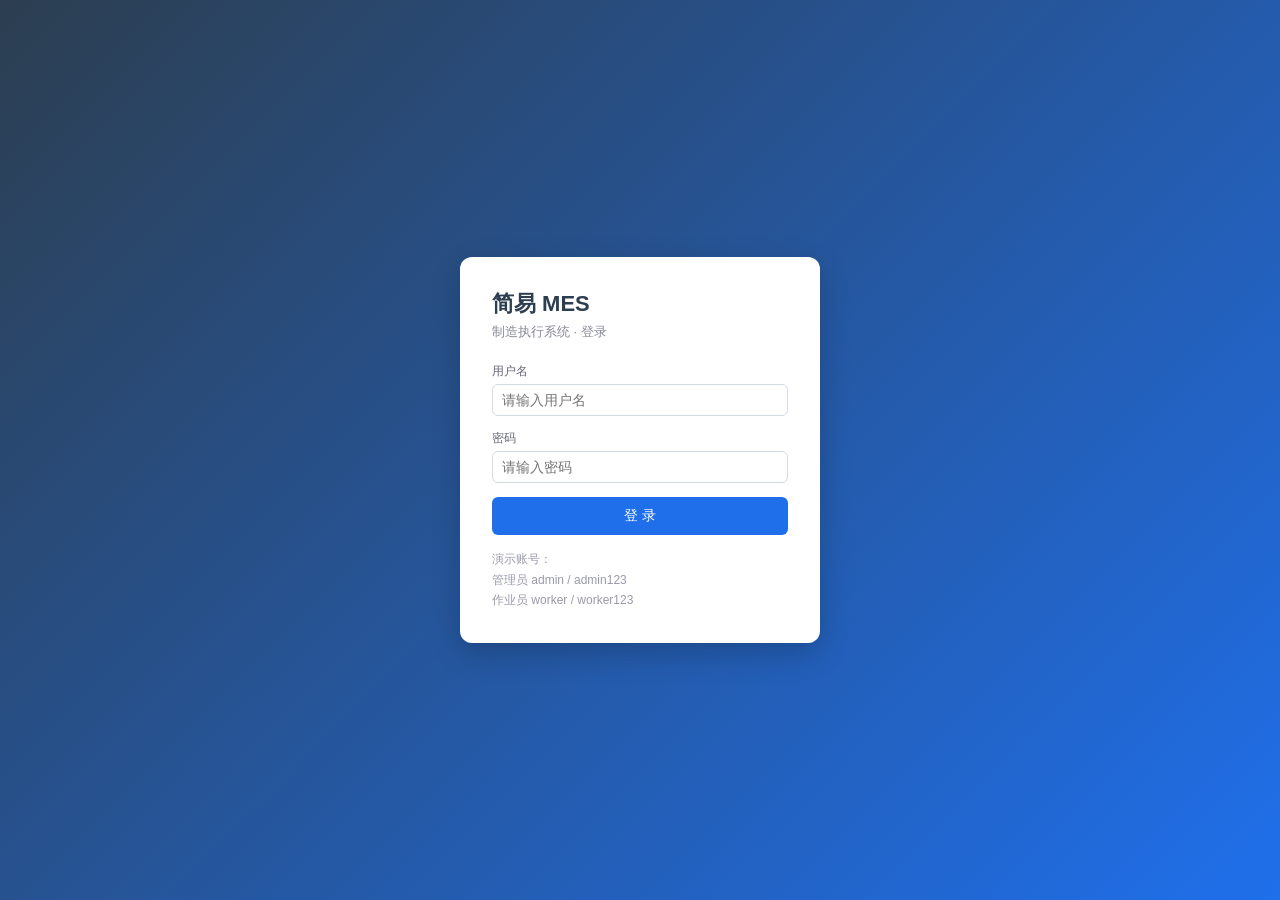
<file: simple-mes/src/main/resources/static/index.html>
<!DOCTYPE html>
<html lang="zh-CN">
<head>
  <meta charset="UTF-8">
  <meta name="viewport" content="width=device-width, initial-scale=1.0">
  <title>首页 - 简易 MES</title>
  <link rel="stylesheet" href="css/style.css">
</head>
<body>
  <div id="nav"></div>
  <div class="container">
    <div class="card">
      <h2>数据概览</h2>
      <div class="stat-grid" id="stats">
        <div class="stat-card"><div class="num" id="stWo">-</div><div class="label">生产工单</div></div>
        <div class="stat-card"><div class="num" id="stWoStarted">-</div><div class="label">进行中工单</div></div>
        <div class="stat-card"><div class="num" id="stEq">-</div><div class="label">设备总数</div></div>
        <div class="stat-card"><div class="num" id="stMat">-</div><div class="label">物料总数</div></div>
      </div>
    </div>

    <div class="card">
      <h2>快捷入口</h2>
      <div class="toolbar">
        <a href="work-order.html"><button class="btn-primary">生产工单</button></a>
        <a href="production-report.html"><button class="btn-primary">生产报工</button></a>
        <a href="material.html"><button class="btn-primary">物料库存</button></a>
        <a href="equipment.html"><button class="btn-primary">设备管理</button></a>
        <a href="quality.html"><button class="btn-primary">质量管理</button></a>
        <a href="swagger-ui.html" target="_blank"><button class="btn-mini">Swagger 接口文档</button></a>
      </div>
    </div>

    <div class="card">
      <h2>最近工单</h2>
      <div id="recentWo"></div>
    </div>
  </div>

  <script src="js/common.js"></script>
  <script>
    if (!MES.requireLogin()) throw new Error('skip');
    MES.renderNav('index.html');

    async function load() {
      try {
        const wo = await MES.get('/work-order/page', { current: 1, size: 1 });
        document.getElementById('stWo').textContent = wo.total;
        const started = await MES.get('/work-order/page', { current: 1, size: 1, status: 'STARTED' });
        document.getElementById('stWoStarted').textContent = started.total;
        const eq = await MES.get('/equipment/page', { current: 1, size: 1 });
        document.getElementById('stEq').textContent = eq.total;
        const mat = await MES.get('/material/page', { current: 1, size: 1 });
        document.getElementById('stMat').textContent = mat.total;

        const recent = await MES.get('/work-order/page', { current: 1, size: 8 });
        MES.renderTable('recentWo', [
          { label: '工单号', key: 'orderNo' },
          { label: '产品', key: 'productName' },
          { label: '计划', key: 'planQty' },
          { label: '完成', key: 'finishQty' },
          { label: '状态', render: r => MES.statusTag(r.status) },
          { label: '创建时间', render: r => MES.fmtDate(r.createTime) }
        ], recent.records);
      } catch (e) {
        MES.toast(e.message, 'error');
      }
    }
    load();
  </script>
</body>
</html>
</file>
<file: simple-mes/src/main/resources/static/css/style.css>
* { box-sizing: border-box; }
body { margin: 0; font-family: "Segoe UI", "Microsoft YaHei", Arial, sans-serif; background: #f4f6f9; color: #223; }

/* 顶部导航 */
.navbar { display: flex; align-items: center; gap: 20px; background: #2c3e50; color: #fff; padding: 0 20px; height: 56px; }
.navbar .brand { font-size: 18px; font-weight: 700; }
.navbar .links { display: flex; gap: 6px; flex: 1; }
.navbar .links a { color: #cdd6df; text-decoration: none; padding: 8px 12px; border-radius: 6px; font-size: 14px; }
.navbar .links a:hover { background: #34495e; color: #fff; }
.navbar .links a.active { background: #1f6feb; color: #fff; }
.navbar .user { display: flex; align-items: center; gap: 10px; font-size: 13px; color: #cdd6df; }

/* 容器与卡片 */
.container { max-width: 1180px; margin: 20px auto; padding: 0 16px; }
.card { background: #fff; border-radius: 10px; box-shadow: 0 1px 3px rgba(0,0,0,.08); padding: 18px 20px; margin-bottom: 18px; }
.card h2 { margin: 0 0 14px; font-size: 16px; color: #2c3e50; }

/* 表单 */
.form-grid { display: grid; grid-template-columns: repeat(auto-fill, minmax(210px, 1fr)); gap: 12px 16px; align-items: end; }
.field label { display: block; font-size: 12px; color: #667; margin-bottom: 4px; }
.field input, .field select { width: 100%; padding: 7px 9px; border: 1px solid #d3dae2; border-radius: 6px; font-size: 14px; background: #fff; }
.toolbar { display: flex; gap: 12px; align-items: end; flex-wrap: wrap; }
.toolbar .spacer { flex: 1; }

/* 按钮 */
button { cursor: pointer; border: none; border-radius: 6px; font-size: 14px; }
.btn-primary { background: #1f6feb; color: #fff; padding: 8px 16px; }
.btn-primary:hover { background: #1a5fd0; }
.btn-mini { background: #eef2f6; color: #334; padding: 4px 9px; font-size: 12px; border-radius: 5px; margin: 1px 2px; }
.btn-mini:hover { background: #dbe3ec; }
.btn-danger { background: #fdecea; color: #c0392b; }
.btn-danger:hover { background: #f8d7da; }
button:disabled { opacity: .5; cursor: not-allowed; }

/* 表格 */
table.grid { width: 100%; border-collapse: collapse; font-size: 13px; }
table.grid th, table.grid td { border-bottom: 1px solid #eef1f5; padding: 8px 10px; text-align: left; }
table.grid th { background: #f7f9fb; color: #556; font-weight: 600; }
table.grid tr:hover td { background: #fafcfe; }
.empty { padding: 30px; text-align: center; color: #99a; }

/* 分页 */
.pager { display: flex; gap: 10px; align-items: center; margin-top: 12px; font-size: 13px; color: #667; }
.pager button { background: #eef2f6; color: #334; padding: 5px 12px; }

/* 状态标签 */
.tag { display: inline-block; padding: 2px 8px; border-radius: 10px; font-size: 12px; }
.tag-CREATED { background: #eef2f6; color: #556; }
.tag-RELEASED { background: #fff4e5; color: #b76e00; }
.tag-STARTED { background: #e7f3ff; color: #1f6feb; }
.tag-FINISHED { background: #e7f9ee; color: #148f3f; }
.tag-CLOSED { background: #eceff3; color: #7a828b; }
.tag-PENDING { background: #fff4e5; color: #b76e00; }
.tag-DOING { background: #e7f3ff; color: #1f6feb; }
.tag-DONE { background: #e7f9ee; color: #148f3f; }
.tag-RUNNING { background: #e7f9ee; color: #148f3f; }
.tag-IDLE { background: #eef2f6; color: #556; }
.tag-MAINTENANCE { background: #fdecea; color: #c0392b; }

/* Tabs */
.tabs { display: flex; gap: 6px; border-bottom: 1px solid #e6ebf1; margin-bottom: 16px; }
.tabs button { background: none; padding: 8px 16px; color: #667; border-bottom: 2px solid transparent; }
.tabs button.active { color: #1f6feb; border-bottom-color: #1f6feb; font-weight: 600; }
.tab-panel { display: none; }
.tab-panel.active { display: block; }

/* 登录页 */
.login-wrap { min-height: 100vh; display: flex; align-items: center; justify-content: center; background: linear-gradient(135deg,#2c3e50,#1f6feb); }
.login-box { width: 360px; background: #fff; border-radius: 12px; padding: 32px; box-shadow: 0 10px 30px rgba(0,0,0,.2); }
.login-box h1 { margin: 0 0 4px; font-size: 22px; color: #2c3e50; }
.login-box p.sub { margin: 0 0 22px; font-size: 13px; color: #889; }
.login-box .field { margin-bottom: 14px; }
.login-box .btn-primary { width: 100%; padding: 10px; }
.login-hint { margin-top: 14px; font-size: 12px; color: #99a; line-height: 1.7; }

/* 仪表盘 */
.stat-grid { display: grid; grid-template-columns: repeat(auto-fit, minmax(200px,1fr)); gap: 16px; }
.stat-card { background: #fff; border-radius: 10px; padding: 20px; box-shadow: 0 1px 3px rgba(0,0,0,.08); }
.stat-card .num { font-size: 30px; font-weight: 700; color: #1f6feb; }
.stat-card .label { color: #667; font-size: 13px; margin-top: 6px; }

/* Toast */
.toast { position: fixed; top: 16px; left: 50%; transform: translateX(-50%); background: #333; color: #fff; padding: 10px 20px; border-radius: 8px; font-size: 14px; opacity: 0; pointer-events: none; transition: opacity .25s; z-index: 9999; }
.toast.show { opacity: 1; }
.toast.error { background: #c0392b; }
.toast.ok { background: #148f3f; }
</file>
